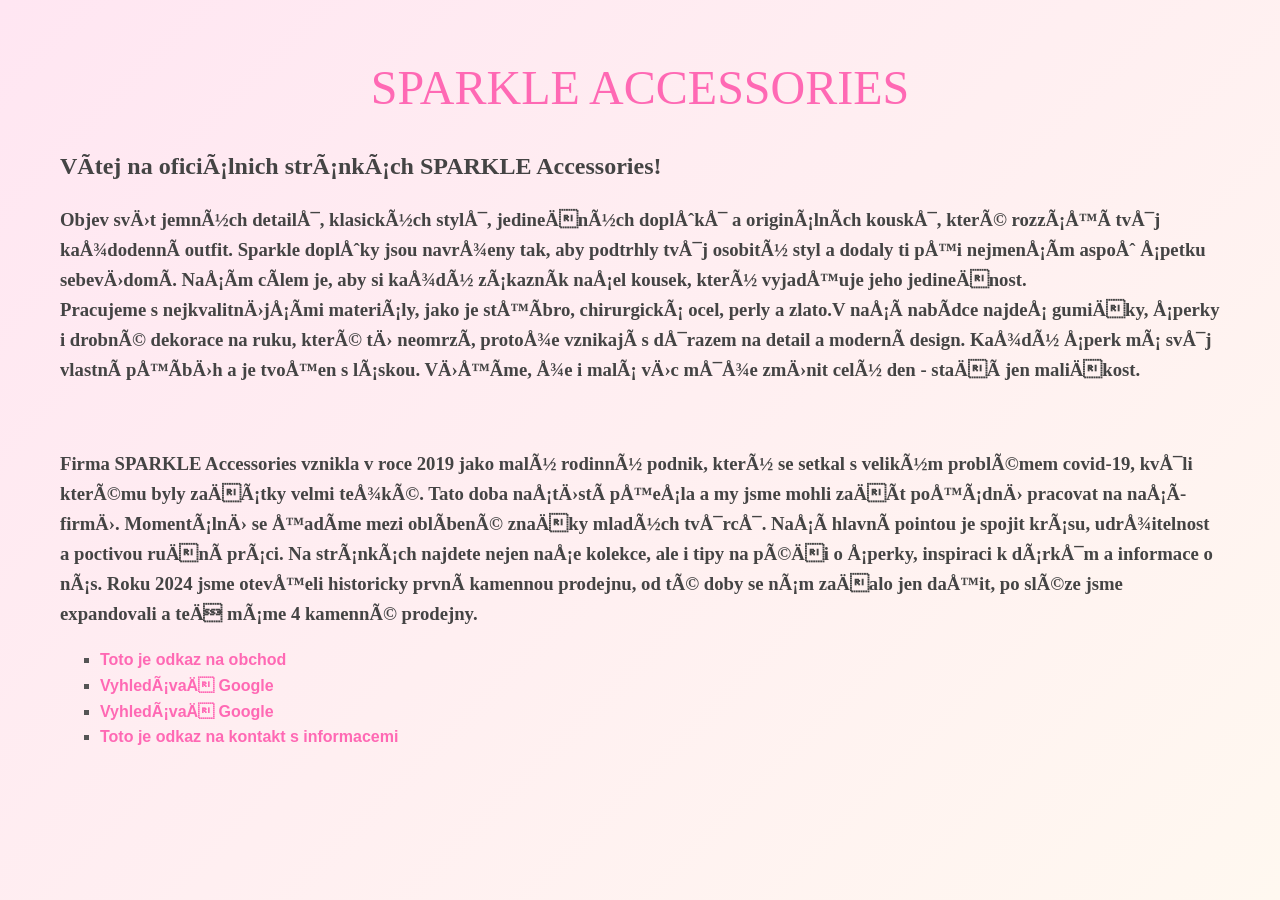
<file: index.html>
<h1>SPARKLE ACCESSORIES</h1>

<h2><h2><strong>Vítej na oficiálnich stránkách SPARKLE Accessories!</strong></h2></h2>
<h3>Objev svět jemných detailů, klasických stylů, jedinečných doplňků a originálních kousků, které rozzáří tvůj každodenní outfit. Sparkle doplňky jsou navrženy tak, aby podtrhly tvůj osobitý styl a dodaly ti při nejmenším aspoň špetku sebevědomí. Naším cílem je, aby si každý zákazník našel kousek, který vyjadřuje jeho jedinečnost.<br>Pracujeme s nejkvalitnějšími materiály, jako je stříbro, chirurgická ocel, perly a zlato.V naší nabídce najdeš gumičky, šperky i drobné dekorace na ruku, které tě neomrzí, protože vznikají s důrazem na detail a moderní design. Každý šperk má svůj vlastní příběh a je tvořen s láskou. Věříme, že i malá věc může změnit celý den - stačí jen maličkost.<br></h3> <br> <h3>Firma SPARKLE Accessories vznikla v roce 2019 jako malý rodinný podnik, který se setkal s velikým problémem covid-19, kvůli kterému byly začátky velmi težké. Tato doba naštěstí přešla a my jsme mohli začít pořádně pracovat na naší firmě. Momentálně se řadíme mezi oblíbené značky mladých tvůrců. Naší hlavní pointou je spojit krásu, udržitelnost a poctivou ruční práci. Na stránkách najdete nejen naše kolekce, ale i tipy na péči o šperky, inspiraci k dárkům a informace o nás. Roku 2024 jsme otevřeli historicky první kamennou prodejnu, od té doby se nám začalo jen dařit, po sléze jsme expandovali a teď máme 4 kamenné prodejny.</h3>
<ul><li><a href="obchod.html">Toto je odkaz na obchod</a></li>
<li><a href="https://www.google.com/">Vyhledávač Google</a></li>
<li><a href="https://www.google.com/"target="_blank">Vyhledávač Google</a></li> 
<li><a href="info.html">Toto je odkaz na kontakt s informacemi</a></li> </ul>

<!DOCTYPE html>
<html>
<head>
	<meta charset="utf-8">
	<meta name="viewport" content="width=device-width, initial-scale=1">
	<link rel="stylesheet" type="text/css" href="styly.css">
	<title>Celý html soubor</title>
</head>
<body>

</body>
</html>
</file>
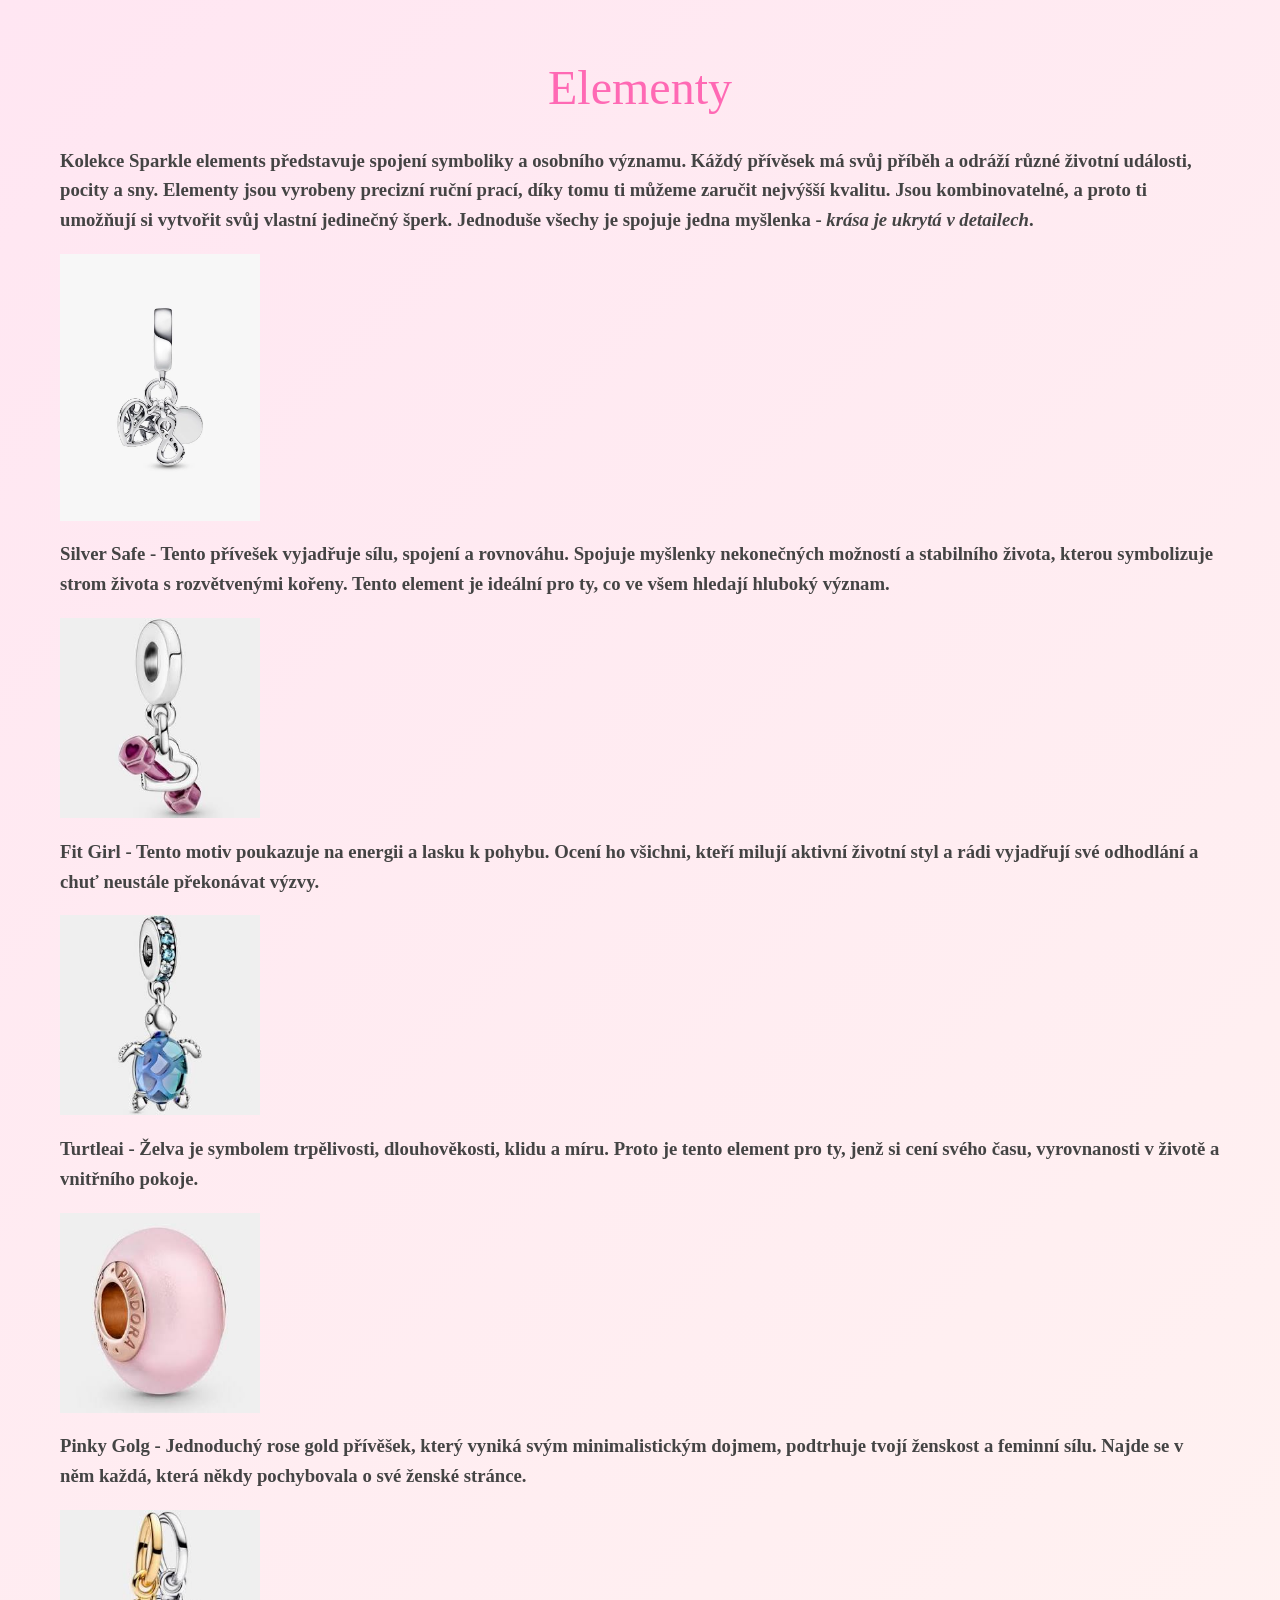
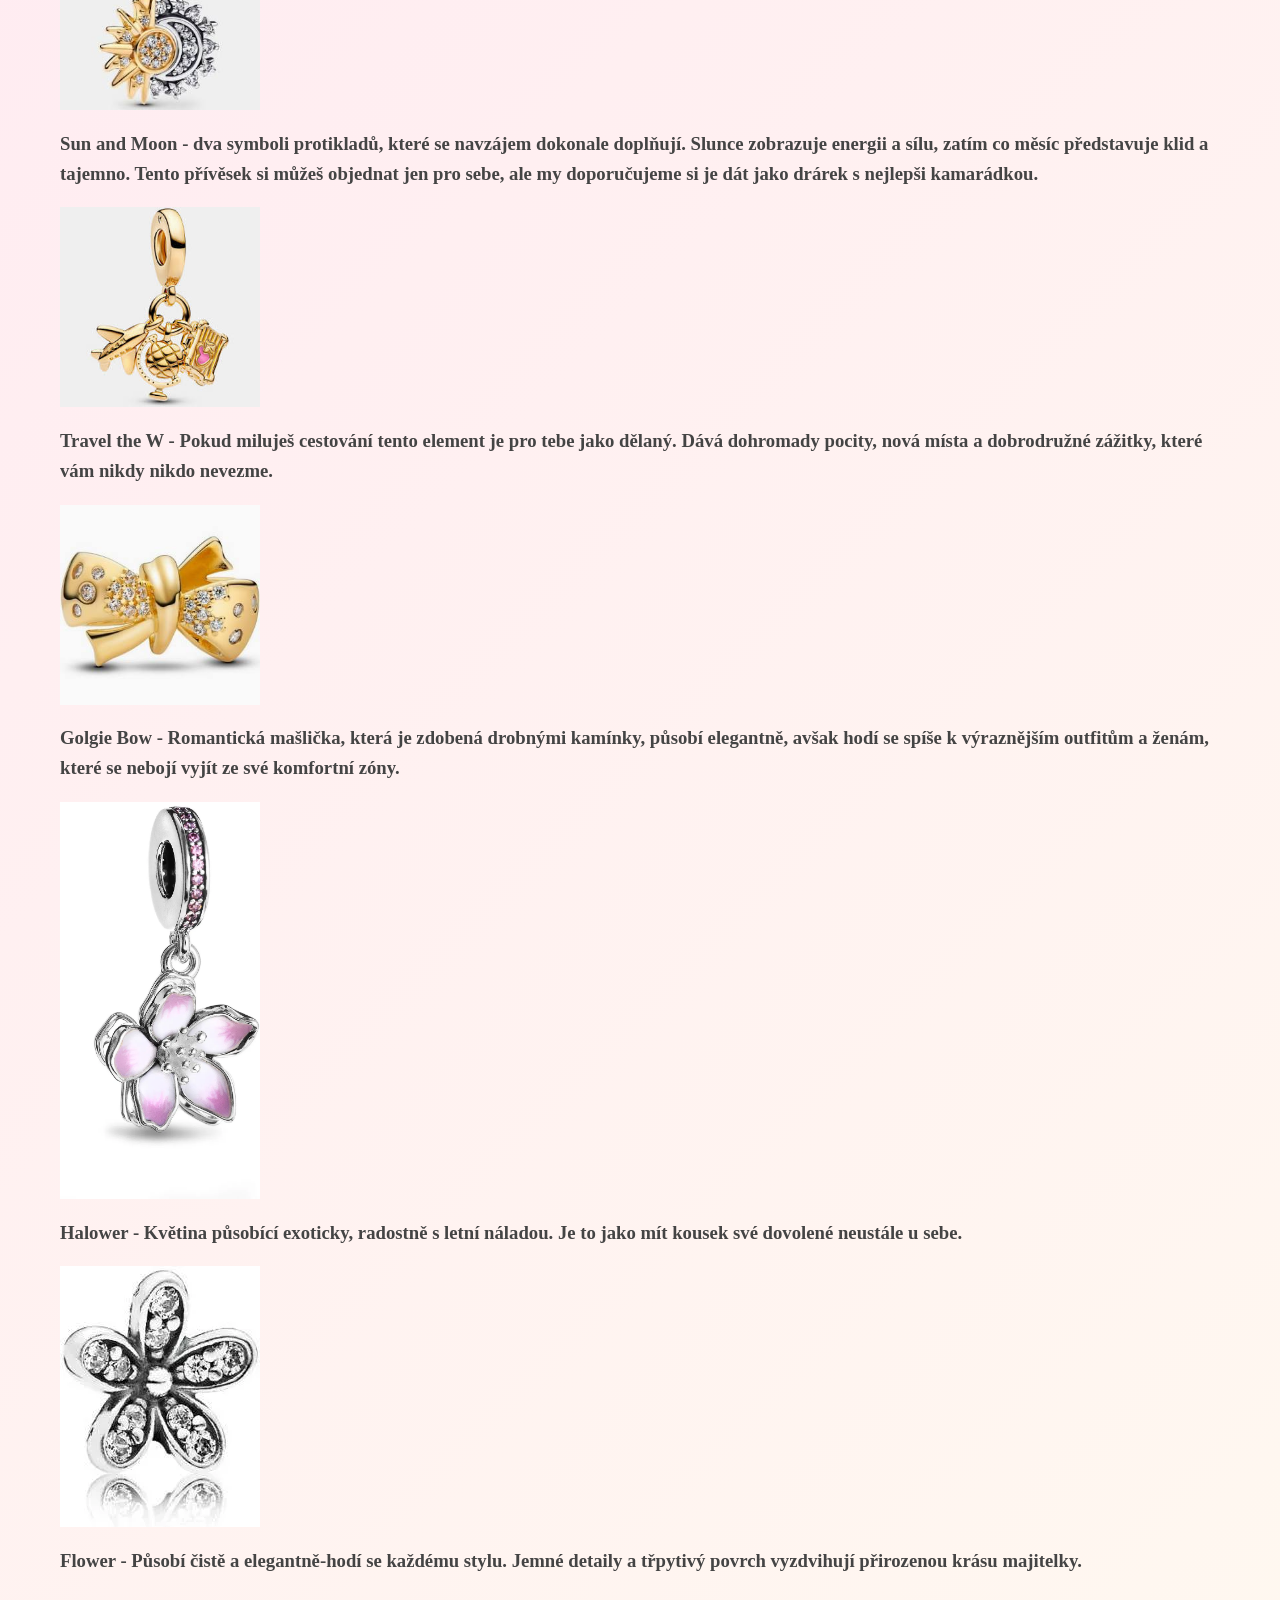
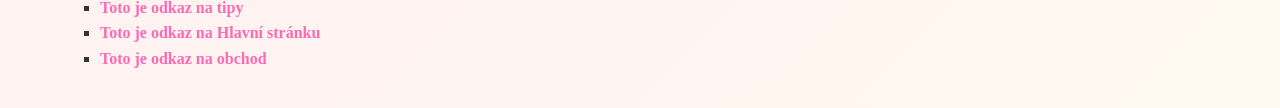
<file: elementy.html>
<h1>Elementy</h1>
<h3>Kolekce Sparkle elements představuje spojení symboliky a osobního významu. Káždý přívěsek má svůj příběh a odráží různé životní události, pocity a sny. Elementy jsou vyrobeny precizní ruční prací, díky tomu ti můžeme zaručit nejvýšší kvalitu. Jsou kombinovatelné, a proto ti umožňují si vytvořit svůj vlastní jedinečný šperk. Jednoduše všechy je spojuje jedna myšlenka - <em>krása je ukrytá v detailech</em>.</h3>
<img src="images/charm.webp"width="200">
<h3>Silver Safe - Tento přívešek vyjadřuje sílu, spojení a rovnováhu. Spojuje myšlenky nekonečných možností a stabilního života, kterou symbolizuje strom života s rozvětvenými kořeny. Tento element je ideální pro ty, co ve všem hledají hluboký význam.</h3>
<img src="images/cinka.jpeg"width="200">
<h3>Fit Girl - Tento motiv poukazuje na energii a lasku k pohybu. Ocení ho všichni, kteří milují aktivní životní styl a rádi vyjadřují své odhodlání a chuť neustále překonávat výzvy.</h3>
<img src="images/zelva.jpeg"width="200">
<h3>Turtleai - Želva je symbolem trpělivosti, dlouhověkosti, klidu a míru. Proto je tento element pro ty, jenž si cení svého času, vyrovnanosti v životě a vnitřního pokoje.</h3>
<img src="images/rosegold.jpeg"width="200">
<h3>Pinky Golg - Jednoduchý rose gold přívěšek, který vyniká svým minimalistickým dojmem, podtrhuje tvojí ženskost a feminní sílu. Najde se v něm každá, která někdy pochybovala o své ženské stránce.</h3>
<img src="images/slunce.jpeg"width="200">
<h3> Sun and Moon - dva symboli protikladů, které se navzájem dokonale doplňují. Slunce zobrazuje energii a sílu, zatím co měsíc představuje klid a tajemno. Tento přívěsek si můžeš objednat jen pro sebe, ale my doporučujeme si je dát jako drárek s nejlepši kamarádkou.</h3>
<img src="images/cestovani.jpeg"width="200">
<h3>Travel the W - Pokud miluješ cestování tento element je pro tebe jako dělaný. Dává dohromady pocity, nová místa a dobrodružné zážitky, které vám nikdy nikdo nevezme.</h3>
<img src="images/masle.jpeg"width="200">
<h3>Golgie Bow - Romantická mašlička, která je zdobená drobnými kamínky, působí elegantně, avšak hodí se spíše k výraznějším outfitům a ženám, které se nebojí vyjít ze své komfortní zóny.</h3>
<img src="images/hezkakytka.webp"width="200">
<h3>Halower - Květina působící exoticky, radostně s letní náladou. Je to jako mít kousek své dovolené neustále u sebe.</h3>
<img src="images/kytkast.webp"width="200">
<h3>Flower - Působí čistě a elegantně-hodí se každému stylu. Jemné detaily a třpytivý povrch vyzdvihují přirozenou krásu majitelky.</h3>

<ul>
<li><a href="tipy.html">Toto je odkaz na tipy</a></li>
	<li><a href="index.html">Toto je odkaz na Hlavní stránku</a></li>
	<li><a href="obchod.html">Toto je odkaz na obchod</a></li>
</ul>
<!DOCTYPE html>
<html>
<head>
	<meta charset="utf-8">
	<meta name="viewport" content="width=device-width, initial-scale=1">
	<link rel="stylesheet" type="text/css" href="styly3.css">
	<title>Celý html soubor</title>
</head>
<body>

</body>

</html>
</file>
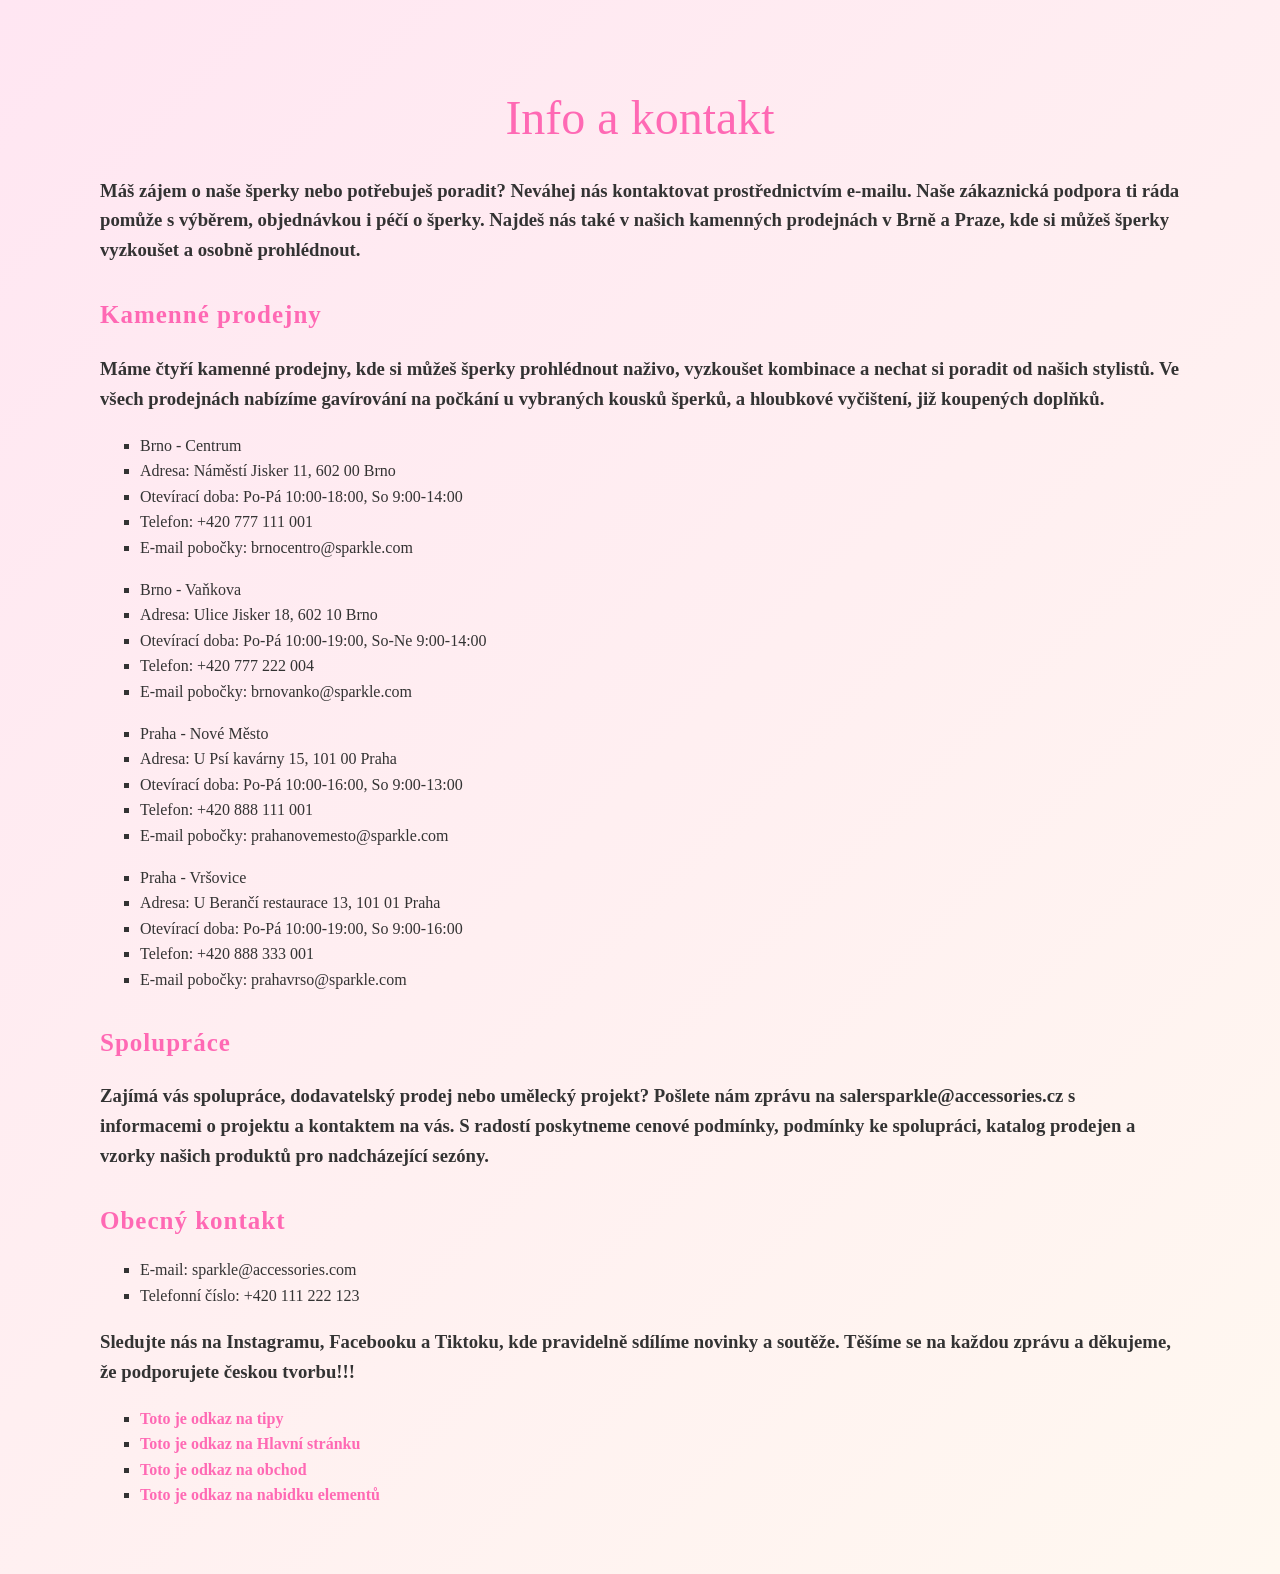
<file: info.html>
<h1>Info a kontakt</h1>
<h3>Máš zájem o naše šperky nebo potřebuješ poradit? Neváhej nás kontaktovat prostřednictvím e-mailu. Naše zákaznická podpora ti ráda pomůže s výběrem, objednávkou i péčí o šperky. Najdeš nás také v našich kamenných prodejnách v Brně a Praze, kde si můžeš šperky vyzkoušet a osobně prohlédnout.</h3> <h2>Kamenné prodejny</h2> <h3>Máme čtyří kamenné prodejny, kde si můžeš šperky prohlédnout naživo, vyzkoušet kombinace a nechat si poradit od našich stylistů. Ve všech prodejnách nabízíme gavírování na počkání u vybraných kousků šperků, a hloubkové vyčištení, již koupených doplňků.</h3>
<ul> <li>Brno - Centrum</li> <li>Adresa: Náměstí Jisker 11, 602 00 Brno</li> <li>Otevírací doba: Po-Pá 10:00-18:00, So 9:00-14:00</li> <li>Telefon: +420 777 111 001</li> <li>E-mail pobočky: brnocentro@sparkle.com</li> </ul>
<ul> <li>Brno - Vaňkova</li> <li>Adresa: Ulice Jisker 18, 602 10 Brno</li> <li>Otevírací doba: Po-Pá 10:00-19:00, So-Ne 9:00-14:00</li> <li>Telefon: +420 777 222 004</li> <li>E-mail pobočky: brnovanko@sparkle.com</li> </ul>
<ul> <li>Praha - Nové Město</li> <li>Adresa: U Psí kavárny 15, 101 00 Praha</li> <li>Otevírací doba: Po-Pá 10:00-16:00, So 9:00-13:00</li> <li>Telefon: +420 888 111 001</li> <li>E-mail pobočky: prahanovemesto@sparkle.com</li> </ul>
<ul> <li>Praha - Vršovice</li> <li>Adresa: U Berančí restaurace 13, 101 01 Praha</li> <li>Otevírací doba: Po-Pá 10:00-19:00, So 9:00-16:00</li> <li>Telefon: +420 888 333 001</li> <li>E-mail pobočky: prahavrso@sparkle.com</li> </ul>
<h2>Spolupráce</h2><h3>Zajímá vás spolupráce, dodavatelský prodej nebo umělecký projekt? Pošlete nám zprávu na salersparkle@accessories.cz s informacemi o projektu a kontaktem na vás. S radostí poskytneme cenové podmínky, podmínky ke spolupráci, katalog prodejen a vzorky našich produktů pro nadcházející sezóny.</h3>
<h2>Obecný kontakt</h2>
<ul> <li>E-mail: sparkle@accessories.com</li> <li>Telefonní číslo: +420 111 222 123</li> </ul>
<h3>Sledujte nás na Instagramu, Facebooku a Tiktoku, kde pravidelně sdílíme novinky a soutěže. Těšíme se na každou zprávu a děkujeme, že podporujete českou tvorbu!!!</h3>

<ul>
<li><a href="tipy.html">Toto je odkaz na tipy</a></li>
	<li><a href="index.html">Toto je odkaz na Hlavní stránku</a></li>
	<li><a href="obchod.html">Toto je odkaz na obchod</a></li>
	<li><a href="elementy.html">Toto je odkaz na nabidku elementů</a></li>
</ul>
<!DOCTYPE html>
<html>
<head>
	<meta charset="utf-8">
	<meta name="viewport" content="width=device-width, initial-scale=1">
	<link rel="stylesheet" type="text/css" href="styly5.css">
	<title>Celý html soubor</title>
</head>
<body>

</body>

</html>
</file>
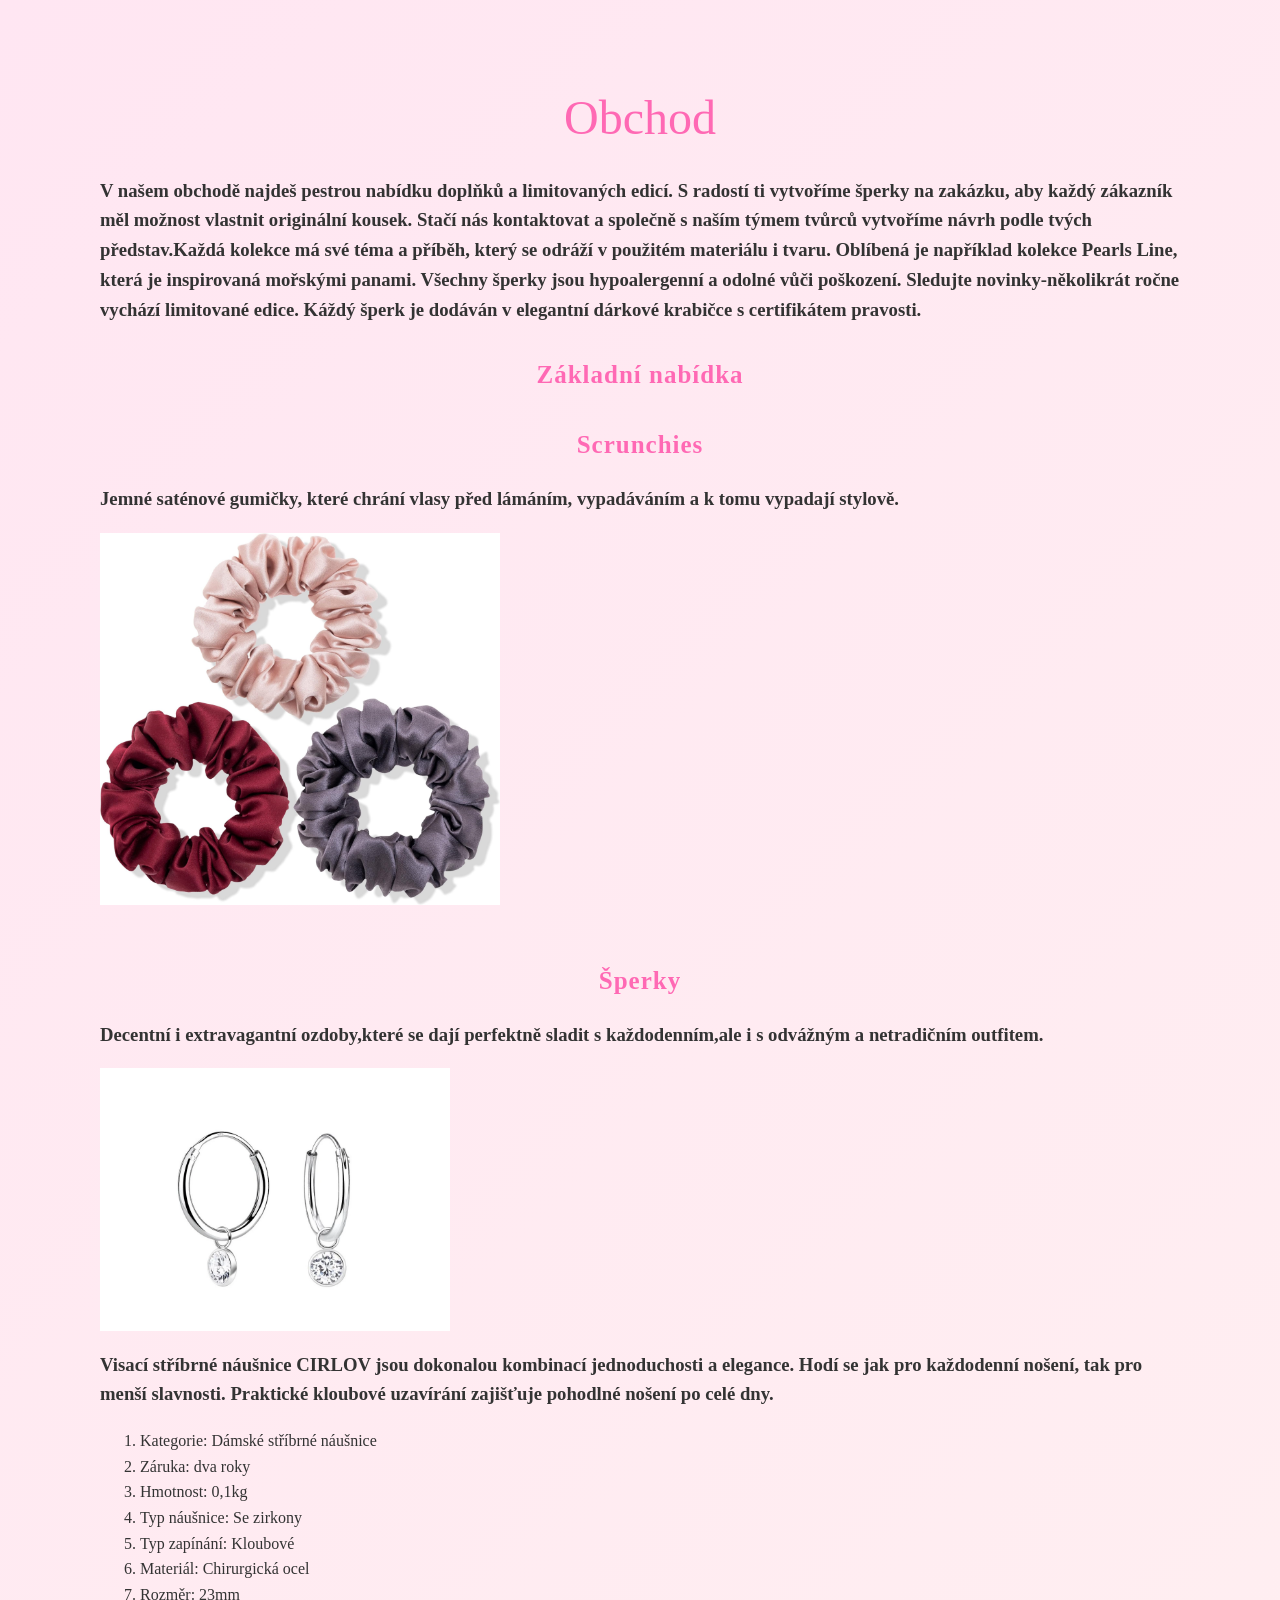
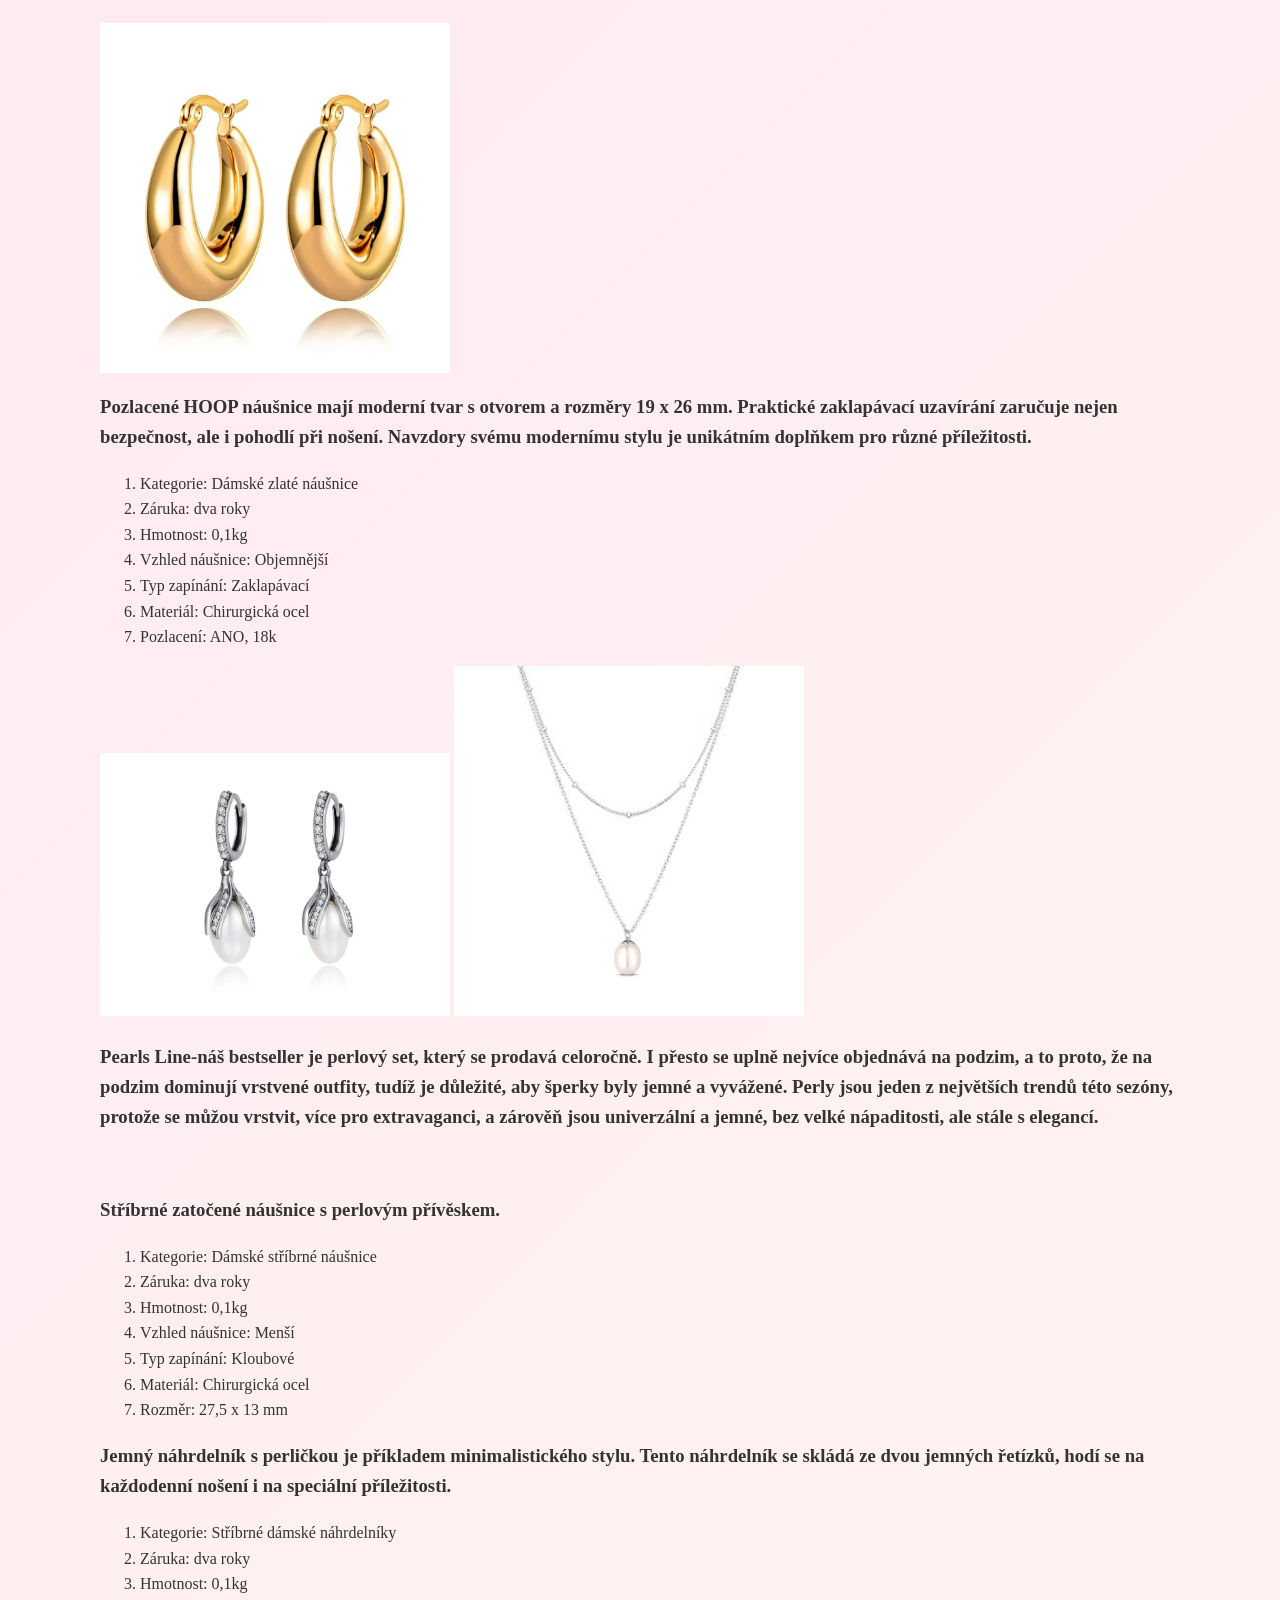
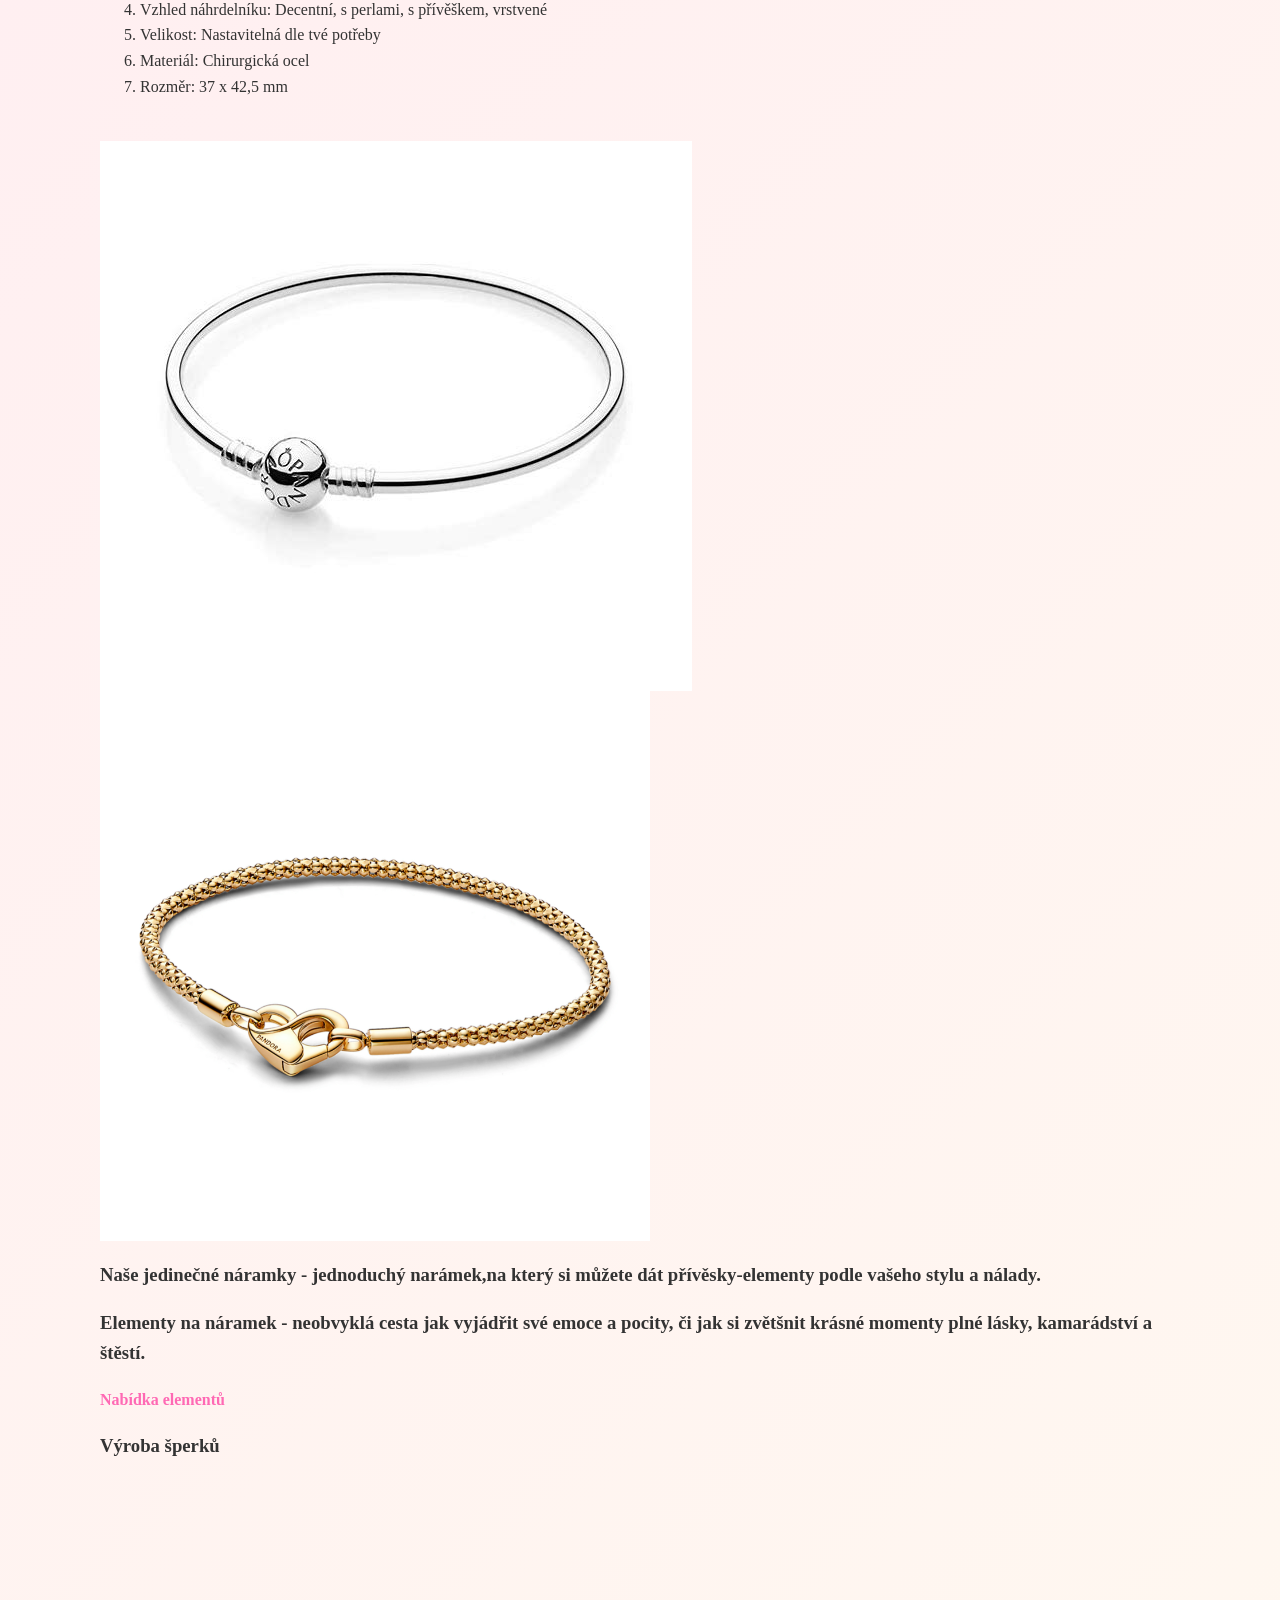
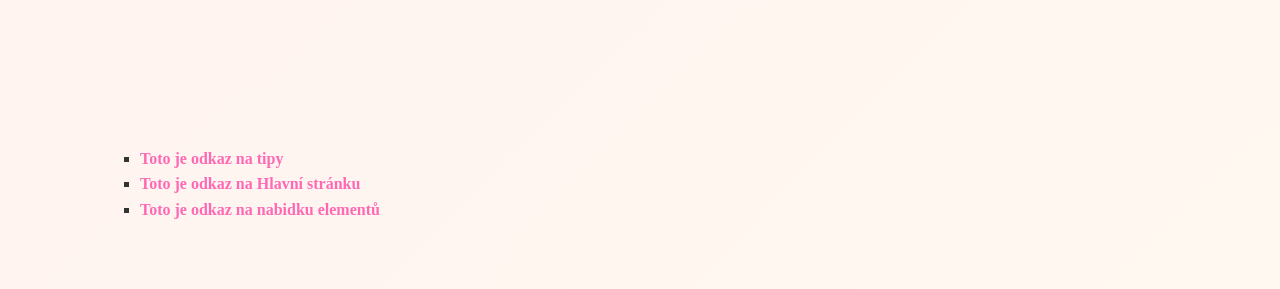
<file: obchod.html>
<h1>Obchod</h1>
<h3>V našem obchodě najdeš pestrou nabídku doplňků a limitovaných edicí. S radostí ti vytvoříme šperky na zakázku, aby každý zákazník měl možnost vlastnit originální kousek. Stačí nás kontaktovat a společně s naším týmem tvůrců vytvoříme návrh podle tvých představ.Každá kolekce má své téma a příběh, který se odráží v použitém materiálu i tvaru. Oblíbená je například kolekce Pearls Line, která je inspirovaná mořskými panami. Všechny šperky jsou hypoalergenní a odolné vůči poškození. Sledujte novinky-několikrát ročne vychází limitované edice. Káždý šperk je dodáván v elegantní dárkové krabičce s certifikátem pravosti.</h3> <h2><strong>Základní nabídka</strong></h2> <h2>Scrunchies</h2><h3>Jemné saténové gumičky, které chrání vlasy před lámáním, vypadáváním a k tomu vypadají stylově.</h3><img src="images/scrunchies.jpg"width="400"> <br> <br> <h2>Šperky</h2><h3>Decentní i extravagantní ozdoby,které se dají perfektně sladit s každodenním,ale i s odvážným a netradičním outfitem. </h3><img src="images/stribro.jpg.webp"width="350"> <br> <h3>Visací stříbrné náušnice CIRLOV jsou dokonalou kombinací jednoduchosti a elegance. Hodí se jak pro každodenní nošení, tak pro menší slavnosti. Praktické kloubové uzavírání zajišťuje pohodlné nošení po celé dny.</h3> <ol> <li> Kategorie: Dámské stříbrné náušnice</li> <li>Záruka: dva roky </li> <li>Hmotnost: 0,1kg </li> <li>Typ náušnice: Se zirkony</li> <li>Typ zapínání: Kloubové</li> <li>Materiál: Chirurgická ocel</li> <li>Rozměr: 23mm</li> </ol> <img src="images/zlate.jpg.webp"width="350"> <h3>Pozlacené HOOP náušnice mají moderní tvar s otvorem a rozměry 19 x 26 mm. Praktické zaklapávací uzavírání zaručuje nejen bezpečnost, ale i pohodlí při nošení. Navzdory svému modernímu stylu je unikátním doplňkem pro různé příležitosti.</h3> <ol> <li> Kategorie: Dámské zlaté náušnice</li> <li>Záruka: dva roky </li> <li>Hmotnost: 0,1kg </li> <li>Vzhled náušnice: Objemnější</li> <li>Typ zapínání: Zaklapávací</li> <li>Materiál: Chirurgická ocel</li> <li>Pozlacení: ANO, 18k</li> </ol> <img src="images/perlicky.jpg.webp"width="350"> <img src="images/perla.jpg"width="350"> <h3> Pearls Line-náš bestseller je perlový set, který se prodavá celoročně. I přesto se uplně nejvíce objednává na podzim, a to proto, že na podzim dominují vrstvené outfity, tudíž je důležité, aby šperky byly jemné a vyvážené. Perly jsou jeden z největších trendů této sezóny, protože se můžou vrstvit, více pro extravaganci, a zárověň jsou univerzální a jemné, bez velké nápaditosti, ale stále s elegancí.</h3> <br> <h3> Stříbrné zatočené náušnice s perlovým přívěskem.</h3> <ol> <li> Kategorie: Dámské stříbrné náušnice</li> <li>Záruka: dva roky </li> <li>Hmotnost: 0,1kg </li> <li>Vzhled náušnice: Menší</li> <li>Typ zapínání: Kloubové</li> <li>Materiál: Chirurgická ocel</li> <li> Rozměr: 27,5 x 13 mm</li> </ol> <h3>Jemný náhrdelník s perličkou je příkladem minimalistického stylu. Tento náhrdelník se skládá ze dvou jemných řetízků, hodí se na každodenní nošení i na speciální příležitosti.</h3> <ol> <li> Kategorie: Stříbrné dámské náhrdelníky</li> <li>Záruka: dva roky </li> <li>Hmotnost: 0,1kg </li> <li>Vzhled náhrdelníku: Decentní, s perlami, s přívěškem, vrstvené</li> <li>Velikost: Nastavitelná dle tvé potřeby</li> <li>Materiál: Chirurgická ocel</li> <li> Rozměr: 37 x 42,5 mm</li> </ol><br> <img src="images/th.jfif"> <img src="images/naramekzlwebp.webp"width="550"> <h3> Naše jedinečné náramky - jednoduchý narámek,na který si můžete dát přívěsky-elementy podle vašeho stylu a nálady.</h3> <h3>Elementy na náramek - neobvyklá cesta jak vyjádřit své emoce a pocity, či jak si zvětšnit krásné momenty plné lásky, kamarádství a štěstí. </h3><a href="elementy.html"></h3>Nabídka elementů</a>

<h3>Výroba šperků</h3>
<iframe width="450" height="250" src="https://www.youtube.com/embed/OF-OQSDxtzk?si=PPvanbrlb88XV2iP" title="YouTube video player" frameborder="0" allow="accelerometer; autoplay; clipboard-write; encrypted-media; gyroscope; picture-in-picture; web-share" referrerpolicy="strict-origin-when-cross-origin" allowfullscreen></iframe>
<ul>
<li><a href="tipy.html">Toto je odkaz na tipy</a></li>
	<li><a href="index.html">Toto je odkaz na Hlavní stránku</a></li>
	<li><a href="elementy.html">Toto je odkaz na nabidku elementů</a></li>
</ul>
<!DOCTYPE html>
<html>
<head>
	<meta charset="utf-8">
	<meta name="viewport" content="width=device-width, initial-scale=1">
	<link rel="stylesheet" type="text/css" href="styly2.css">
	<title>Celý html soubor</title>
</head>
<body>

</body>
</html>
</file>
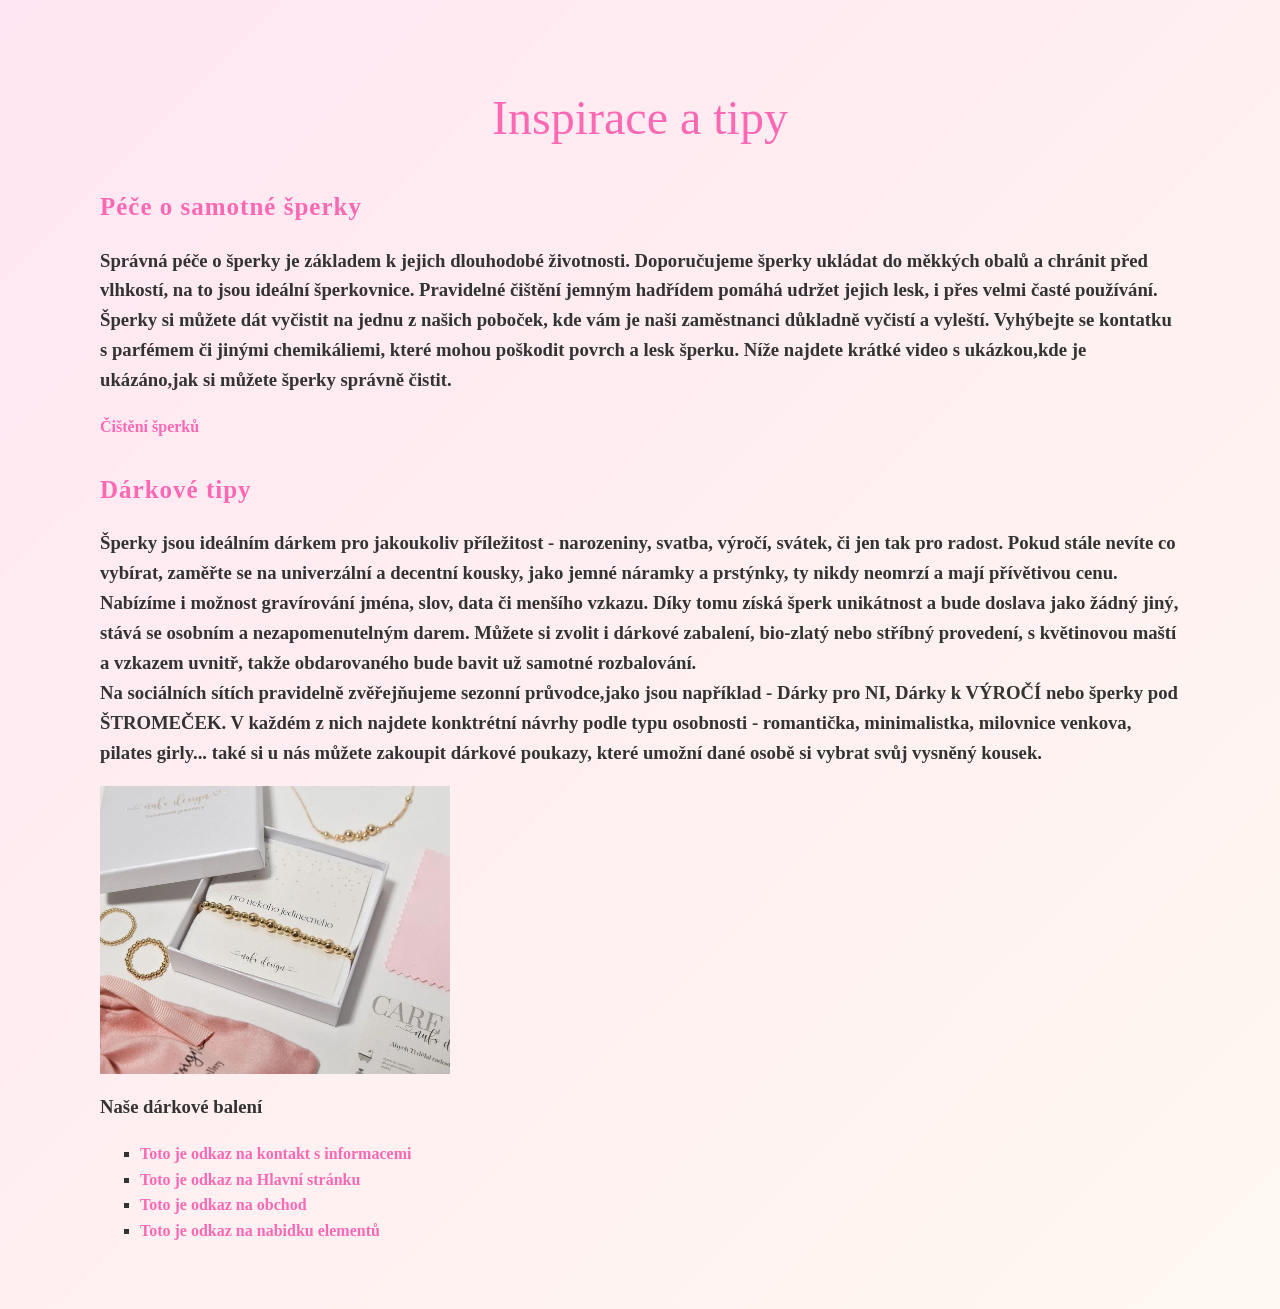
<file: tipy.html>
<h1>Inspirace a tipy</h1>
<h2>Péče o samotné šperky</h2>
<h3>Správná péče o šperky je základem k jejich dlouhodobé životnosti. Doporučujeme šperky ukládat do měkkých obalů a chránit před vlhkostí, na to jsou ideální šperkovnice. Pravidelné čištění jemným hadřídem pomáhá udržet jejich lesk, i přes velmi časté používání. Šperky si můžete dát vyčistit na jednu z našich poboček, kde vám je naši zaměstnanci důkladně vyčistí a vyleští. Vyhýbejte se kontatku s parfémem či jinými chemikáliemi, které mohou poškodit povrch a lesk šperku. Níže najdete krátké video s ukázkou,kde je ukázáno,jak si můžete šperky správně čistit.</h3>
<a href="https://youtu.be/wQS6Izr6pVY?si=xHHlr3D8bKXRLSpF"target="blank,">Čištění šperků</a>

<h2>Dárkové tipy</h2>
 <h3>Šperky jsou ideálním dárkem pro jakoukoliv příležitost - narozeniny, svatba, výročí, svátek, či jen tak pro radost. Pokud stále nevíte co vybírat, zaměřte se na univerzální a decentní kousky, jako jemné náramky a prstýnky, ty nikdy neomrzí a mají přívětivou cenu. Nabízíme i možnost gravírování jména, slov, data či menšího vzkazu. Díky tomu získá šperk unikátnost a bude doslava jako žádný jiný, stává se osobním a nezapomenutelným darem. Můžete si zvolit i dárkové zabalení, bio-zlatý nebo stříbný provedení, s květinovou maští a vzkazem uvnitř, takže obdarovaného bude bavit už samotné rozbalování. <br> Na sociálních sítích pravidelně zvěřejňujeme sezonní průvodce,jako jsou například - Dárky pro NI, Dárky k VÝROČÍ nebo šperky pod ŠTROMEČEK. V každém z nich najdete konktrétní návrhy podle typu osobnosti - romantička, minimalistka, milovnice venkova, pilates girly... také si u nás můžete zakoupit dárkové poukazy, které umožní dané osobě si vybrat svůj vysněný kousek.</h3> <img src="images/darkovebaleni.webp"width="350"> <h3>Naše dárkové balení</h3>
<ul>
<li><a href="info.html">Toto je odkaz na kontakt s informacemi</a></li>
	<li><a href="index.html">Toto je odkaz na Hlavní stránku</a></li>
	<li><a href="obchod.html">Toto je odkaz na obchod</a></li>
	<li><a href="elementy.html">Toto je odkaz na nabidku elementů</a></li>
</ul>
<!DOCTYPE html>
<html>
<head>
	<meta charset="utf-8">
	<meta name="viewport" content="width=device-width, initial-scale=1">
	<link rel="stylesheet" type="text/css" href="styly4.css">
	<title>Celý html soubor</title>
</head>
<body>

</body>
</html>
</file>
<file: styly.css>
h1{
color: hotpink;
font-size:48px;
font-weight: normal;
font-family:'Playfair Display', serif;
 text-align: center;
  margin-top: 30px;
  margin-bottom: 10px;}
body {
  background: linear-gradient(135deg, #ffe6f2 0%, #fff8f0 100%);
  font-family: 'Montserrat', sans-serif;
  color: #333333;
  margin: 0;
  padding: 20px 60px;
  line-height: 1.6;
}
h2, h3 {
  font-family: 'Playfair Display', serif;
  color: #444;
  margin-top: 20px;
}
a {
  color: #ff69b4;
  text-decoration: none;
  font-weight: 600;
}
ul {
  list-style-type: square;
  color: #555;
}
</file>
<file: styly3.css>
h1{
color: hotpink;
font-size:48px;
font-weight: normal;
font-family:'Playfair Display', serif;
 text-align: center;
  margin-top: 30px;
  margin-bottom: 10px;}
  a {
  color: #ff69b4;
  text-decoration: none;
  font-weight: 600;
}
body {
  background: linear-gradient(135deg, #ffe6f2 0%, #fff8f0 100%);
  font-family: 'Montserrat', sans-serif;
  color: #333333;
  margin: 0;
  padding: 20px 60px;
  line-height: 1.6;
}
h3 {
  font-family: 'Playfair Display', serif;
  color: #444;
}
ul {
  list-style-type: square;
   font-family: 'Playfair Display', serif;
}
</file>
<file: styly5.css>
h1{
color: hotpink;
font-size:48px;
font-weight: normal;
font-family:'Playfair Display', serif;
 text-align: center;
  margin-top: 30px;
  margin-bottom: 10px;}
  a {
  color: #ff69b4;
  text-decoration: none;
  font-weight: 600;
}
h2 {
  color: hotpink;
  font-family: 'Playfair Display', serif;
  font-size: 25px;
  letter-spacing: 1px;
  margin-top: 30px;
  margin-bottom: 10px;
  }
  ul {
  list-style-type: square;
   font-family: 'Playfair Display', serif;
}
body {
  background: linear-gradient(135deg, #ffe6f2 0%, #fff8f0 100%);
  font-family: 'Playfair Display', serif;
  color: #333333;
  margin: 0;
  padding: 50px 100px;
  line-height: 1.6;
}
h3 {
  font-family: 'Playfair Display', serif;
}
</file>
<file: styly2.css>
h1{
color: hotpink;
font-size:48px;
font-weight: normal;
font-family:'Playfair Display', serif;
 text-align: center;
  margin-top: 30px;
  margin-bottom: 10px;}
  a {
  color: #ff69b4;
  text-decoration: none;
  font-weight: 600;
}
h2 {
  color: hotpink;
  font-family: 'Playfair Display', serif;
  font-size: 25px;
  letter-spacing: 1px;
  text-align: center;
  margin-top: 30px;
  margin-bottom: 10px;
}
body {
  background: linear-gradient(135deg, #ffe6f2 0%, #fff8f0 100%);
  font-family: 'Playfair Display', serif;
  color: #333333;
  margin: 0;
  padding: 50px 100px;
  line-height: 1.6;
}
ul {
  list-style-type: square;
   font-family: 'Playfair Display', serif;
}
h3 {
  font-family: 'Playfair Display', serif;
text-align: left;
}
</file>
<file: styly4.css>
h1{
color: hotpink;
font-size:48px;
font-weight: normal;
font-family:'Playfair Display', serif;
 text-align: center;
  margin-top: 30px;
  margin-bottom: 10px;}
  a {
  color: #ff69b4;
  text-decoration: none;
  font-weight: 600;
}
h2 {
  color: hotpink;
  font-family: 'Playfair Display', serif;
  font-size: 25px;
  letter-spacing: 1px;
  margin-top: 30px;
  margin-bottom: 10px;
  }
  ul {
  list-style-type: square;
   font-family: 'Playfair Display', serif;
}
body {
  background: linear-gradient(135deg, #ffe6f2 0%, #fff8f0 100%);
  font-family: 'Playfair Display', serif;
  color: #333333;
  margin: 0;
  padding: 50px 100px;
  line-height: 1.6;
}
h3 {
  font-family: 'Playfair Display', serif;
}
</file>
